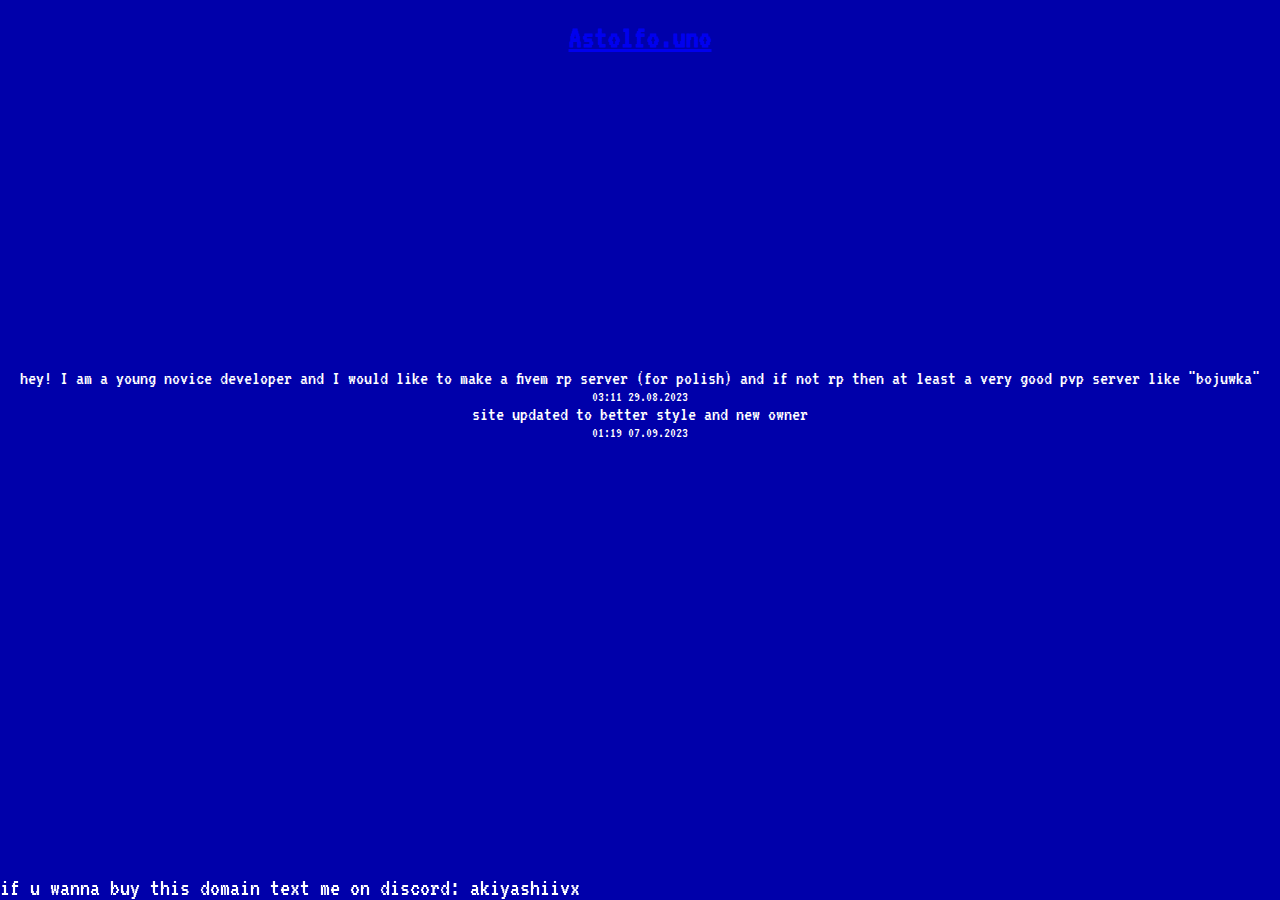
<file: blog/index.html>
<!DOCTYPE html>
<html >
<head><meta charset="utf-8">
<meta name="viewport" content="width=device-width, initial-scale=1">
<title>Astolfo.uno</title>
<meta property="og:title" content="Astolfo.uno">
<meta property="og:description" content="Just me and my projects">
<meta property="og:image" content="https://cdn.discordapp.com/attachments/1113593206542712832/1138272555279593552/astolfoexported2.png">
<script src="/snow.js" type="text/javascript"></script>
<script src="/music.js" type="text/javascript"></script>
<link rel="preload" as="fetch" crossorigin="anonymous" href="/blog/_payload.json">
<link rel="stylesheet" href="/_nuxt/entry.2585cc3a.css">
<link rel="stylesheet" href="/_nuxt/blog.3c22a657.css">
<link rel="modulepreload" as="script" crossorigin href="/_nuxt/entry.3ee713c1.js">
<link rel="modulepreload" as="script" crossorigin href="/_nuxt/blog.17843bc4.js">
<link rel="prefetch" as="style" href="/_nuxt/error-404.7fc72018.css">
<link rel="prefetch" as="script" crossorigin href="/_nuxt/error-404.66a0de31.js">
<link rel="prefetch" as="script" crossorigin href="/_nuxt/_plugin-vue_export-helper.c27b6911.js">
<link rel="prefetch" as="style" href="/_nuxt/error-500.c5df6088.css">
<link rel="prefetch" as="script" crossorigin href="/_nuxt/error-500.1d0ad429.js">
<script type="module" src="/_nuxt/entry.3ee713c1.js" crossorigin></script></head>
<body ><div id="__nuxt"><div><div><div id="box"><div class="asf"><span><a href="https://astolfo.uno"><span class="seks"><h1>Astolfo.uno</h1></span></a></span></div><div class="contact"><span class="desc">hey! I am a young novice developer and I would like to make a fivem rp server (for polish) and if not rp then at least a very good pvp server like &quot;bojuwka&quot;</span> <br><span class="date">03:11 29.08.2023</span> <br><span class="desc">site updated to better style and new owner</span> <br><span class="date">01:19 07.09.2023</span> <br></div><span id="notice">if u wanna buy this domain text me on discord: akiyashiivx </span></div></div></div></div><script type="application/json" id="__NUXT_DATA__" data-ssr="true" data-src="/blog/_payload.json">[{"state":1,"_errors":3,"serverRendered":5,"path":6,"prerenderedAt":7},["Reactive",2],{},["Reactive",4],{},true,"/blog",1694043817952]</script>
<script>window.__NUXT__={};window.__NUXT__.config={public:{},app:{baseURL:"/",buildAssetsDir:"/_nuxt/",cdnURL:""}}</script></body>
</html>
</file>
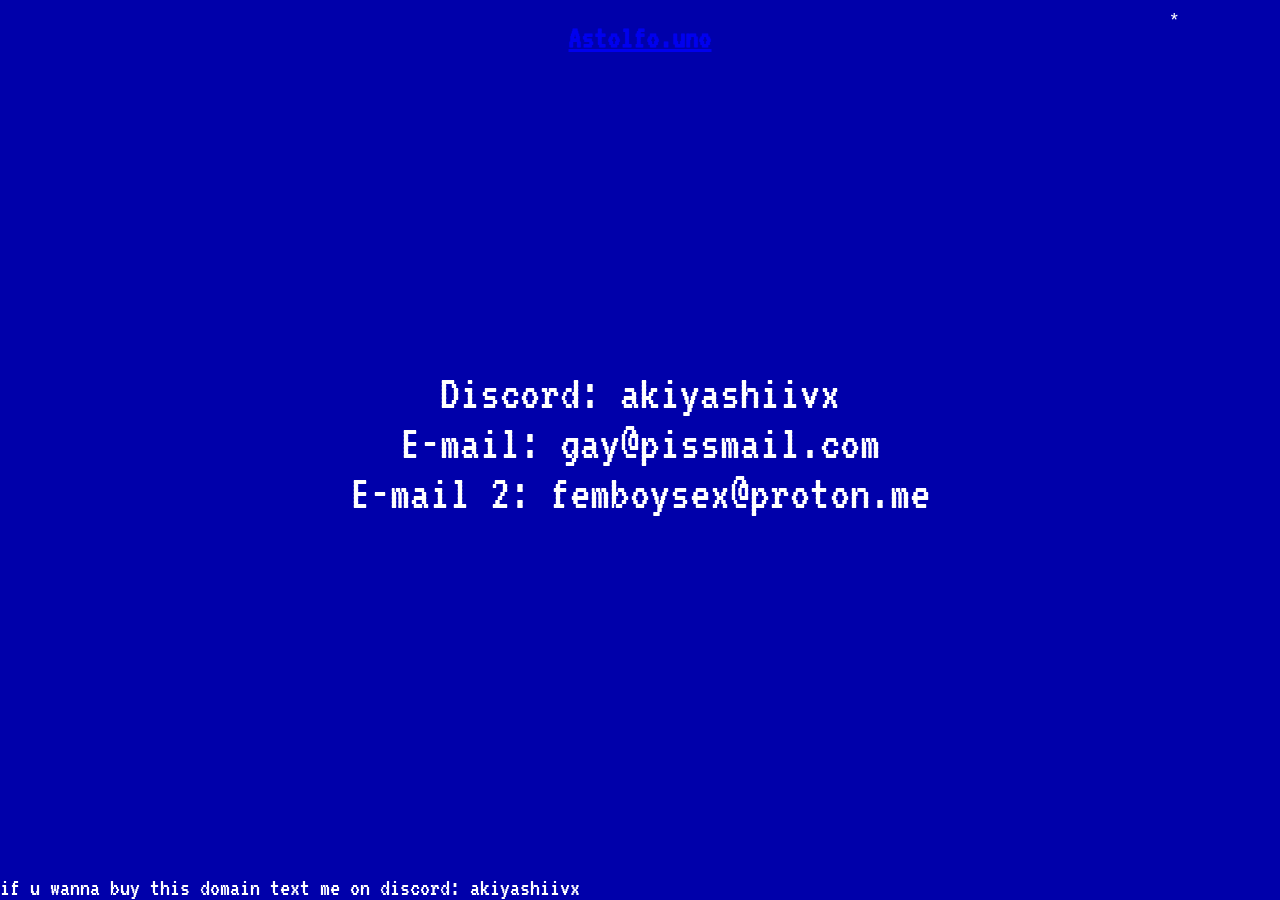
<file: contact/index.html>
<!DOCTYPE html>
<html >
<head><meta charset="utf-8">
<meta name="viewport" content="width=device-width, initial-scale=1">
<title>Astolfo.uno</title>
<meta property="og:title" content="Astolfo.uno">
<meta property="og:description" content="Just me and my projects">
<meta property="og:image" content="https://cdn.discordapp.com/attachments/1113593206542712832/1138272555279593552/astolfoexported2.png">
<script src="/snow.js" type="text/javascript"></script>
<script src="/music.js" type="text/javascript"></script>
<link rel="preload" as="fetch" crossorigin="anonymous" href="/contact/_payload.json">
<link rel="stylesheet" href="/_nuxt/entry.2585cc3a.css">
<link rel="stylesheet" href="/_nuxt/contact.075a50a3.css">
<link rel="modulepreload" as="script" crossorigin href="/_nuxt/entry.3ee713c1.js">
<link rel="modulepreload" as="script" crossorigin href="/_nuxt/contact.2a64e23e.js">
<link rel="prefetch" as="style" href="/_nuxt/error-404.7fc72018.css">
<link rel="prefetch" as="script" crossorigin href="/_nuxt/error-404.66a0de31.js">
<link rel="prefetch" as="script" crossorigin href="/_nuxt/_plugin-vue_export-helper.c27b6911.js">
<link rel="prefetch" as="style" href="/_nuxt/error-500.c5df6088.css">
<link rel="prefetch" as="script" crossorigin href="/_nuxt/error-500.1d0ad429.js">
<script type="module" src="/_nuxt/entry.3ee713c1.js" crossorigin></script></head>
<body ><div id="__nuxt"><div><div><div id="box"><div class="asf"><span><a href="https://astolfo.uno"><span class="seks"><h1>Astolfo.uno</h1></span></a></span></div><div class="contact"><span>Discord: akiyashiivx</span> <br><span>E-mail: gay@pissmail.com</span> <br><span>E-mail 2: femboysex@proton.me</span> <br></div><span id="notice">if u wanna buy this domain text me on discord: akiyashiivx </span></div></div></div></div><script type="application/json" id="__NUXT_DATA__" data-ssr="true" data-src="/contact/_payload.json">[{"state":1,"_errors":3,"serverRendered":5,"path":6,"prerenderedAt":7},["Reactive",2],{},["Reactive",4],{},true,"/contact",1694043817953]</script>
<script>window.__NUXT__={};window.__NUXT__.config={public:{},app:{baseURL:"/",buildAssetsDir:"/_nuxt/",cdnURL:""}}</script></body>
</html>
</file>
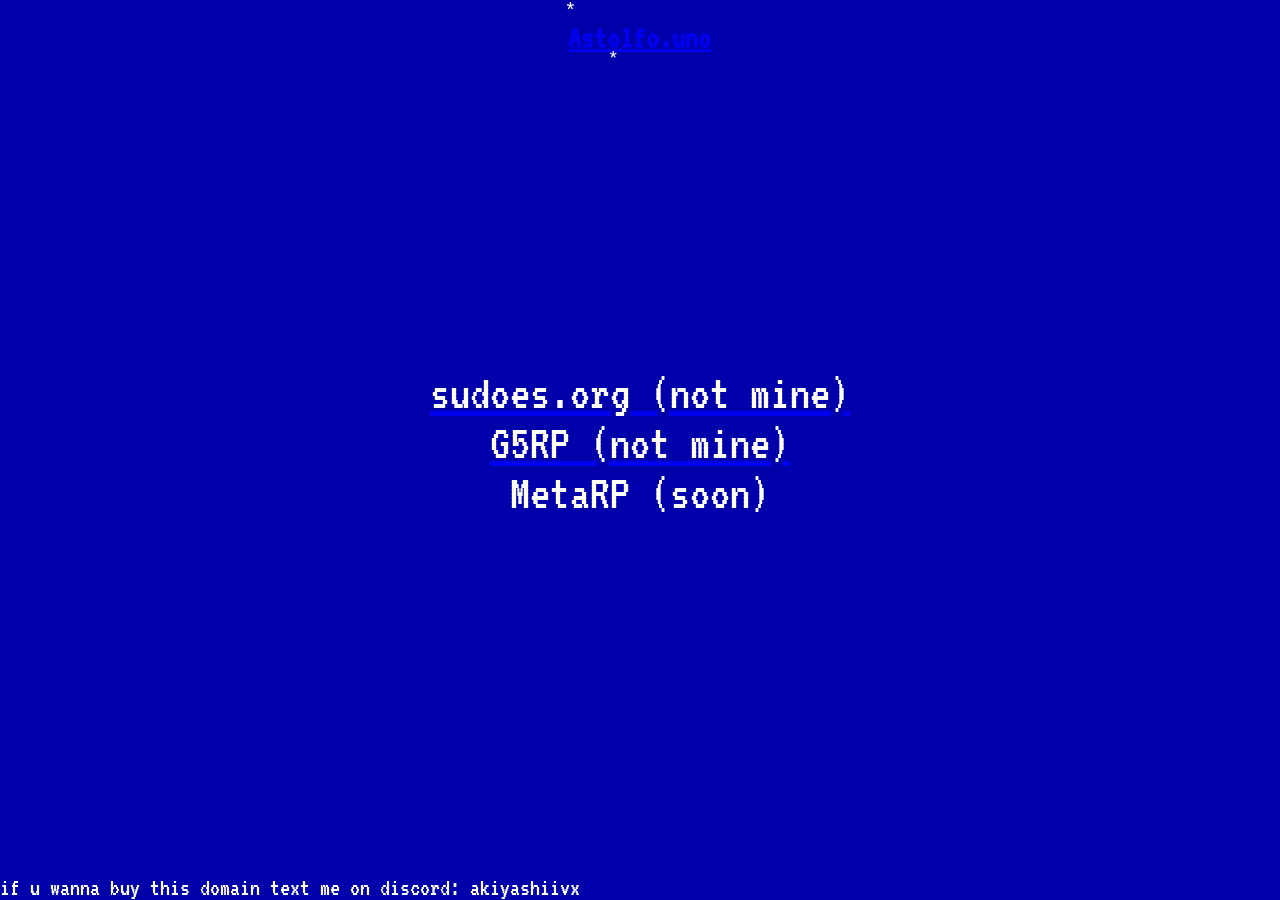
<file: projects/index.html>
<!DOCTYPE html>
<html >
<head><meta charset="utf-8">
<meta name="viewport" content="width=device-width, initial-scale=1">
<title>Astolfo.uno</title>
<meta property="og:title" content="Astolfo.uno">
<meta property="og:description" content="Just me and my projects">
<meta property="og:image" content="https://cdn.discordapp.com/attachments/1113593206542712832/1138272555279593552/astolfoexported2.png">
<script src="/snow.js" type="text/javascript"></script>
<script src="/music.js" type="text/javascript"></script>
<link rel="preload" as="fetch" crossorigin="anonymous" href="/projects/_payload.json">
<link rel="stylesheet" href="/_nuxt/entry.2585cc3a.css">
<link rel="stylesheet" href="/_nuxt/projects.5cb38aa2.css">
<link rel="modulepreload" as="script" crossorigin href="/_nuxt/entry.3ee713c1.js">
<link rel="modulepreload" as="script" crossorigin href="/_nuxt/projects.4e4128fc.js">
<link rel="prefetch" as="style" href="/_nuxt/error-404.7fc72018.css">
<link rel="prefetch" as="script" crossorigin href="/_nuxt/error-404.66a0de31.js">
<link rel="prefetch" as="script" crossorigin href="/_nuxt/_plugin-vue_export-helper.c27b6911.js">
<link rel="prefetch" as="style" href="/_nuxt/error-500.c5df6088.css">
<link rel="prefetch" as="script" crossorigin href="/_nuxt/error-500.1d0ad429.js">
<script type="module" src="/_nuxt/entry.3ee713c1.js" crossorigin></script></head>
<body ><div id="__nuxt"><div><div><div id="box"><div class="asf"><span><a href="https://astolfo.uno"><span class="seks"><h1>Astolfo.uno</h1></span></a></span></div><div class="projects"><a href="https://sudoes.org"><span class="kurwa">sudoes.org (not mine)</span></a> <br><a href="https://discord.gg/Qzy4QpC5ab"><span class="kurwa">G5RP (not mine)</span></a> <br><span id="block">MetaRP (soon)</span> <br></div><span id="notice">if u wanna buy this domain text me on discord: akiyashiivx </span></div></div></div></div><script type="application/json" id="__NUXT_DATA__" data-ssr="true" data-src="/projects/_payload.json">[{"state":1,"_errors":3,"serverRendered":5,"path":6,"prerenderedAt":7},["Reactive",2],{},["Reactive",4],{},true,"/projects",1694043817953]</script>
<script>window.__NUXT__={};window.__NUXT__.config={public:{},app:{baseURL:"/",buildAssetsDir:"/_nuxt/",cdnURL:""}}</script></body>
</html>
</file>
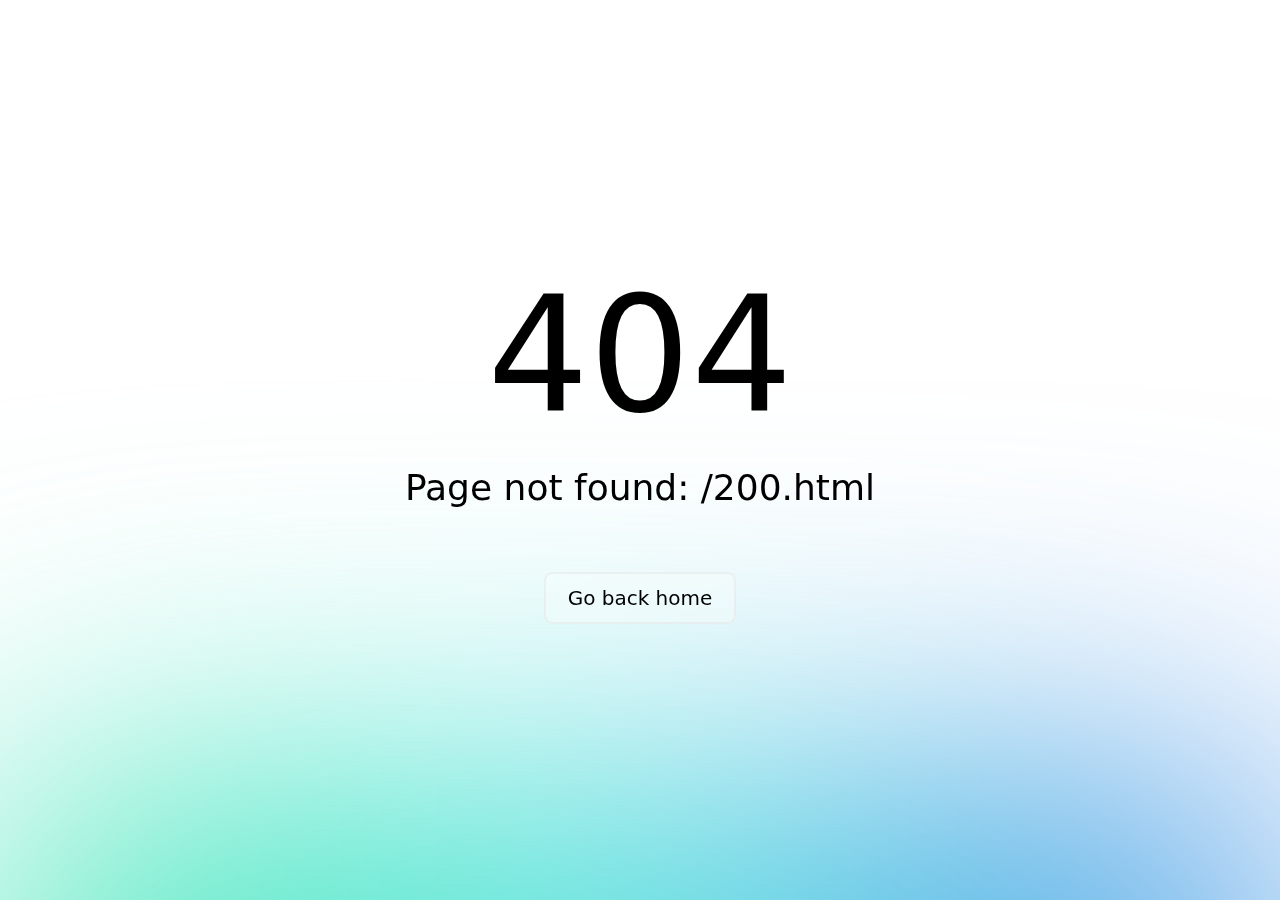
<file: 200.html>
<!DOCTYPE html>
<html >
<head><meta charset="utf-8">
<meta name="viewport" content="width=device-width, initial-scale=1">
<link rel="stylesheet" href="/_nuxt/entry.2585cc3a.css">
<link rel="modulepreload" as="script" crossorigin href="/_nuxt/entry.3ee713c1.js">
<link rel="prefetch" as="style" href="/_nuxt/error-404.7fc72018.css">
<link rel="prefetch" as="script" crossorigin href="/_nuxt/error-404.66a0de31.js">
<link rel="prefetch" as="script" crossorigin href="/_nuxt/_plugin-vue_export-helper.c27b6911.js">
<link rel="prefetch" as="style" href="/_nuxt/error-500.c5df6088.css">
<link rel="prefetch" as="script" crossorigin href="/_nuxt/error-500.1d0ad429.js">
<script type="module" src="/_nuxt/entry.3ee713c1.js" crossorigin></script></head>
<body ><div id="__nuxt"></div><script type="application/json" id="__NUXT_DATA__" data-ssr="false">[{"_errors":1,"serverRendered":2,"data":3,"state":4},{},false,{},{}]</script>
<script>window.__NUXT__={};window.__NUXT__.config={public:{},app:{baseURL:"/",buildAssetsDir:"/_nuxt/",cdnURL:""}}</script></body>
</html>
</file>
<file: _nuxt/entry.2585cc3a.css>
@import"https://fonts.googleapis.com/css2?family=VT323&display=swap";
</file>
<file: _nuxt/blog.3c22a657.css>
body{background-color:#00a;font-family:VT323,monospace}:root{-webkit-touch-callout:none;-webkit-user-select:none;-moz-user-select:none;user-select:none}#box{height:auto;width:auto}.asf,.contact{color:#fff;text-align:center}.contact{font-family:VT323,monospace;margin-top:35vh}.desc{font-size:20px}.date{font-size:15px}#notice{bottom:0;color:#fff;font-size:25px;left:0;position:fixed;text-align:center}
</file>
<file: _nuxt/error-404.7fc72018.css>
.spotlight[data-v-ccd3db62]{background:linear-gradient(45deg,#00dc82,#36e4da 50%,#0047e1);bottom:-30vh;filter:blur(20vh);height:40vh}.gradient-border[data-v-ccd3db62]{-webkit-backdrop-filter:blur(10px);backdrop-filter:blur(10px);border-radius:.5rem;position:relative}@media (prefers-color-scheme:light){.gradient-border[data-v-ccd3db62]{background-color:#ffffff4d}.gradient-border[data-v-ccd3db62]:before{background:linear-gradient(90deg,#e2e2e2,#e2e2e2 25%,#00dc82 50%,#36e4da 75%,#0047e1)}}@media (prefers-color-scheme:dark){.gradient-border[data-v-ccd3db62]{background-color:#1414144d}.gradient-border[data-v-ccd3db62]:before{background:linear-gradient(90deg,#303030,#303030 25%,#00dc82 50%,#36e4da 75%,#0047e1)}}.gradient-border[data-v-ccd3db62]:before{background-size:400% auto;border-radius:.5rem;bottom:0;content:"";left:0;-webkit-mask:linear-gradient(#fff 0 0) content-box,linear-gradient(#fff 0 0);mask:linear-gradient(#fff 0 0) content-box,linear-gradient(#fff 0 0);-webkit-mask-composite:xor;mask-composite:exclude;opacity:.5;padding:2px;position:absolute;right:0;top:0;transition:background-position .3s ease-in-out,opacity .2s ease-in-out;width:100%}.gradient-border[data-v-ccd3db62]:hover:before{background-position:-50% 0;opacity:1}.bg-white[data-v-ccd3db62]{--tw-bg-opacity:1;background-color:rgba(255,255,255,var(--tw-bg-opacity))}.cursor-pointer[data-v-ccd3db62]{cursor:pointer}.flex[data-v-ccd3db62]{display:flex}.grid[data-v-ccd3db62]{display:grid}.place-content-center[data-v-ccd3db62]{place-content:center}.items-center[data-v-ccd3db62]{align-items:center}.justify-center[data-v-ccd3db62]{justify-content:center}.font-sans[data-v-ccd3db62]{font-family:ui-sans-serif,system-ui,-apple-system,BlinkMacSystemFont,Segoe UI,Roboto,Helvetica Neue,Arial,Noto Sans,sans-serif,Apple Color Emoji,Segoe UI Emoji,Segoe UI Symbol,Noto Color Emoji}.font-medium[data-v-ccd3db62]{font-weight:500}.font-light[data-v-ccd3db62]{font-weight:300}.text-8xl[data-v-ccd3db62]{font-size:6rem;line-height:1}.text-xl[data-v-ccd3db62]{font-size:1.25rem;line-height:1.75rem}.leading-tight[data-v-ccd3db62]{line-height:1.25}.mb-8[data-v-ccd3db62]{margin-bottom:2rem}.mb-16[data-v-ccd3db62]{margin-bottom:4rem}.max-w-520px[data-v-ccd3db62]{max-width:520px}.min-h-screen[data-v-ccd3db62]{min-height:100vh}.overflow-hidden[data-v-ccd3db62]{overflow:hidden}.px-8[data-v-ccd3db62]{padding-left:2rem;padding-right:2rem}.py-2[data-v-ccd3db62]{padding-bottom:.5rem;padding-top:.5rem}.px-4[data-v-ccd3db62]{padding-left:1rem;padding-right:1rem}.fixed[data-v-ccd3db62]{position:fixed}.left-0[data-v-ccd3db62]{left:0}.right-0[data-v-ccd3db62]{right:0}.text-center[data-v-ccd3db62]{text-align:center}.text-black[data-v-ccd3db62]{--tw-text-opacity:1;color:rgba(0,0,0,var(--tw-text-opacity))}.antialiased[data-v-ccd3db62]{-webkit-font-smoothing:antialiased;-moz-osx-font-smoothing:grayscale}.w-full[data-v-ccd3db62]{width:100%}.z-10[data-v-ccd3db62]{z-index:10}.z-20[data-v-ccd3db62]{z-index:20}@media (min-width:640px){.sm\:text-4xl[data-v-ccd3db62]{font-size:2.25rem;line-height:2.5rem}.sm\:text-xl[data-v-ccd3db62]{font-size:1.25rem;line-height:1.75rem}.sm\:text-10xl[data-v-ccd3db62]{font-size:10rem;line-height:1}.sm\:px-0[data-v-ccd3db62]{padding-left:0;padding-right:0}.sm\:py-3[data-v-ccd3db62]{padding-bottom:.75rem;padding-top:.75rem}.sm\:px-6[data-v-ccd3db62]{padding-left:1.5rem;padding-right:1.5rem}}@media (prefers-color-scheme:dark){.dark\:bg-black[data-v-ccd3db62]{--tw-bg-opacity:1;background-color:rgba(0,0,0,var(--tw-bg-opacity))}.dark\:text-white[data-v-ccd3db62]{--tw-text-opacity:1;color:rgba(255,255,255,var(--tw-text-opacity))}}
</file>
<file: _nuxt/error-500.c5df6088.css>
.spotlight[data-v-df79c84d]{background:linear-gradient(45deg,#00dc82,#36e4da 50%,#0047e1);filter:blur(20vh)}.bg-white[data-v-df79c84d]{--tw-bg-opacity:1;background-color:rgba(255,255,255,var(--tw-bg-opacity))}.grid[data-v-df79c84d]{display:grid}.place-content-center[data-v-df79c84d]{place-content:center}.font-sans[data-v-df79c84d]{font-family:ui-sans-serif,system-ui,-apple-system,BlinkMacSystemFont,Segoe UI,Roboto,Helvetica Neue,Arial,Noto Sans,sans-serif,Apple Color Emoji,Segoe UI Emoji,Segoe UI Symbol,Noto Color Emoji}.font-medium[data-v-df79c84d]{font-weight:500}.font-light[data-v-df79c84d]{font-weight:300}.h-1\/2[data-v-df79c84d]{height:50%}.text-8xl[data-v-df79c84d]{font-size:6rem;line-height:1}.text-xl[data-v-df79c84d]{font-size:1.25rem;line-height:1.75rem}.leading-tight[data-v-df79c84d]{line-height:1.25}.mb-8[data-v-df79c84d]{margin-bottom:2rem}.mb-16[data-v-df79c84d]{margin-bottom:4rem}.max-w-520px[data-v-df79c84d]{max-width:520px}.min-h-screen[data-v-df79c84d]{min-height:100vh}.overflow-hidden[data-v-df79c84d]{overflow:hidden}.px-8[data-v-df79c84d]{padding-left:2rem;padding-right:2rem}.fixed[data-v-df79c84d]{position:fixed}.left-0[data-v-df79c84d]{left:0}.right-0[data-v-df79c84d]{right:0}.-bottom-1\/2[data-v-df79c84d]{bottom:-50%}.text-center[data-v-df79c84d]{text-align:center}.text-black[data-v-df79c84d]{--tw-text-opacity:1;color:rgba(0,0,0,var(--tw-text-opacity))}.antialiased[data-v-df79c84d]{-webkit-font-smoothing:antialiased;-moz-osx-font-smoothing:grayscale}@media (min-width:640px){.sm\:text-4xl[data-v-df79c84d]{font-size:2.25rem;line-height:2.5rem}.sm\:text-10xl[data-v-df79c84d]{font-size:10rem;line-height:1}.sm\:px-0[data-v-df79c84d]{padding-left:0;padding-right:0}}@media (prefers-color-scheme:dark){.dark\:bg-black[data-v-df79c84d]{--tw-bg-opacity:1;background-color:rgba(0,0,0,var(--tw-bg-opacity))}.dark\:text-white[data-v-df79c84d]{--tw-text-opacity:1;color:rgba(255,255,255,var(--tw-text-opacity))}}
</file>
<file: _nuxt/contact.075a50a3.css>
body{background-color:#00a;font-family:VT323,monospace}:root{-webkit-touch-callout:none;-webkit-user-select:none;-moz-user-select:none;user-select:none}#box{height:auto;width:auto}.asf,.contact{color:#fff;text-align:center}.contact{font-family:VT323,monospace;font-size:50px;margin-top:35vh}#notice{bottom:0;color:#fff;font-size:25px;left:0;position:fixed;text-align:center}
</file>
<file: _nuxt/projects.5cb38aa2.css>
body{background-color:#00a;font-family:VT323,monospace}:root{-webkit-touch-callout:none;-webkit-user-select:none;-moz-user-select:none;user-select:none}.kurwa{color:#fff}.kurwa,.kurwa:hover{text-decoration:none!important}.kurwa:hover{background-color:#ff0;color:#000}#box{height:auto;width:auto}.asf{color:#fff;text-align:center}#block:hover{background-color:#ff0;color:#000;cursor:not-allowed;text-decoration:none!important}.projects{font-family:VT323,monospace;font-size:50px;margin-top:35vh;text-decoration:none}#notice,.projects{color:#fff;text-align:center}#notice{bottom:0;font-size:25px;left:0;position:fixed}
</file>
